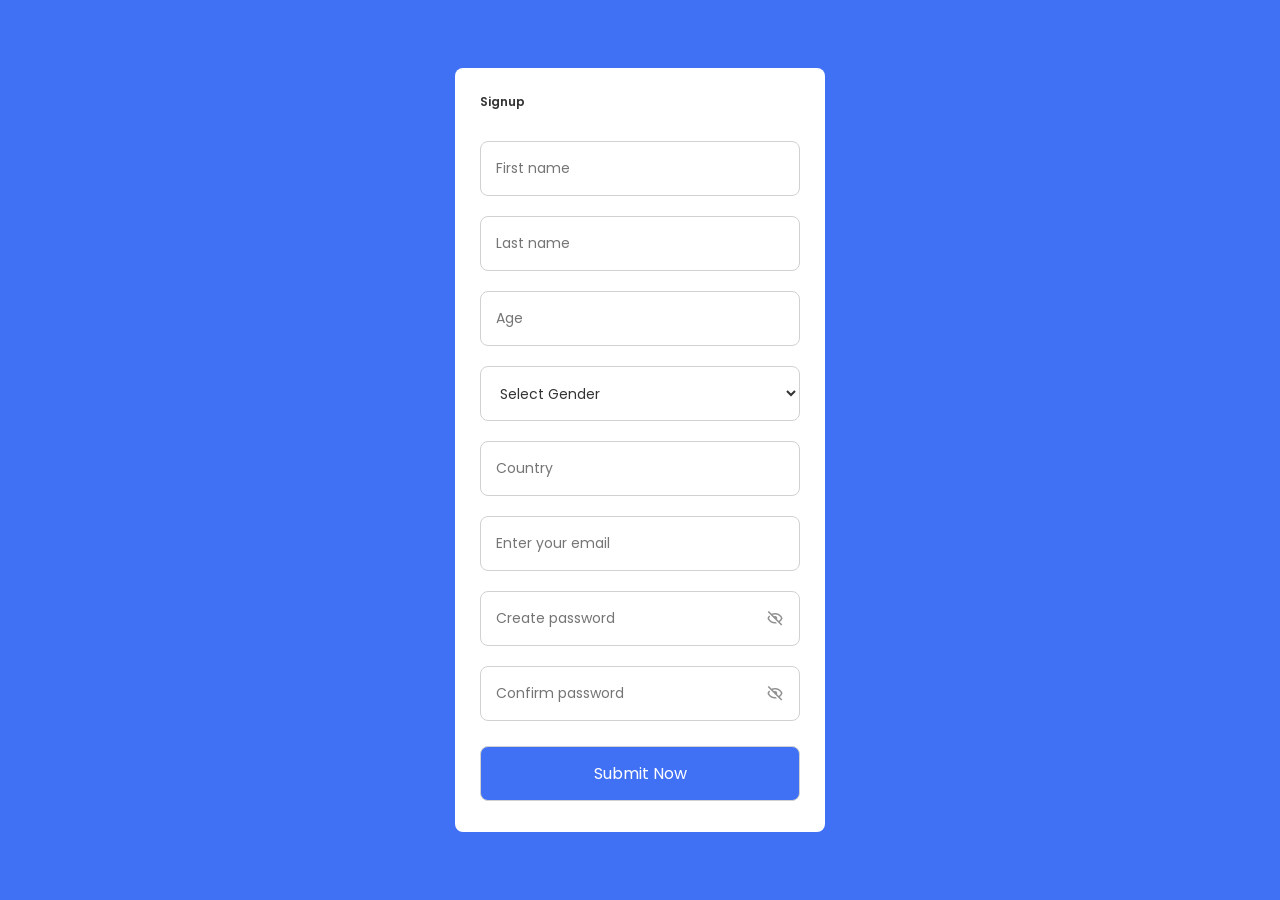
<file: index.html>
<!DOCTYPE html>
<html lang="en">

<head>
    <meta charset="UTF-8" />
    <meta http-equiv="X-UA-Compatible" content="IE=edge" />
    <meta name="viewport" content="width=device-width, initial-scale=1.0" />
    <title>User Registration</title>
    <!-- CSS -->
    <link rel="stylesheet" href="style.css" />
    <!-- Boxicons CSS -->
    <link href="https://unpkg.com/boxicons@2.1.2/css/boxicons.min.css" rel="stylesheet" />
</head>

<body>
    <div class="container">
        <header>Signup</header>
        <form action="/home/charles/WEB DEVELOPMENT/UserRegistrationProject/login.html">

            <!-- First Name -->
            <div class="input-field">
                <input type="text" placeholder="First name" class="fname" />
                <span class="error">
                    <i class="bx bx-error-circle error-icon"></i>
                    <p class="error-text">Please enter your first name</p>
                </span>
            </div>

            <!-- Last Name -->
            <div class="input-field">
                <input type="text" placeholder="Last name" class="lname" />
                <span class="error">
                    <i class="bx bx-error-circle error-icon"></i>
                    <p class="error-text">Please enter your last name</p>
                </span>
            </div>

            <!-- Age -->
            <div class="input-field">
                <input type="number" placeholder="Age" class="age" />
                <span class="error">
                    <i class="bx bx-error-circle error-icon"></i>
                    <p class="error-text">Please enter a valid age</p>
                </span>
            </div>

            <!-- Gender Dropdown -->
            <div class="input-field">
                <select class="gender" title="Gender">
                    <option value="" disabled selected>Select Gender</option>
                    <option value="male">Male</option>
                    <option value="female">Female</option>
                    <option value="other">Other</option>
                </select>
                <span class="error">
                    <i class="bx bx-error-circle error-icon"></i>
                    <p class="error-text">Please select your gender</p>
                </span>
            </div>

            <!-- Country -->
            <div class="input-field">
                <input type="text" placeholder="Country" class="country" />
                <span class="error">
                    <i class="bx bx-error-circle error-icon"></i>
                    <p class="error-text">Please enter your country</p>
                </span>
            </div>

            <!-- Email Field -->
            <div class="input-field">
                <input type="email" placeholder="Enter your email" class="email" />
                <span class="error email-error">
                    <i class="bx bx-error-circle error-icon"></i>
                    <p class="error-text">Please enter a valid email</p>
                </span>
            </div>


            <!-- Password Field -->
            <div class="input-field">
                <input type="password" placeholder="Create password" class="password" />
                <i class="bx bx-hide show-hide"></i>
                <span class="error password-error">
                    <i class="bx bx-error-circle error-icon"></i>
                    <p class="error-text">
                        Please enter at least 8 characters with a number, symbol, small, and capital letter.
                    </p>
                </span>
            </div>

            <!-- Confirm Password Field -->
            <div class="input-field">
                <input type="password" placeholder="Confirm password" class="cPassword" />
                <i class="bx bx-hide show-hide"></i>
                <span class="error cPassword-error">
                    <i class="bx bx-error-circle error-icon"></i>
                    <p class="error-text">Passwords don't match</p>
                </span>
            </div>

            <!-- Submit Button -->
            <div class="input-field button">
                <input type="submit" value="Submit Now" />
            </div>
        </form>
    </div>
    <!-- JavaScript -->
    <script src="script.js"></script>
</body>

</html>
</file>
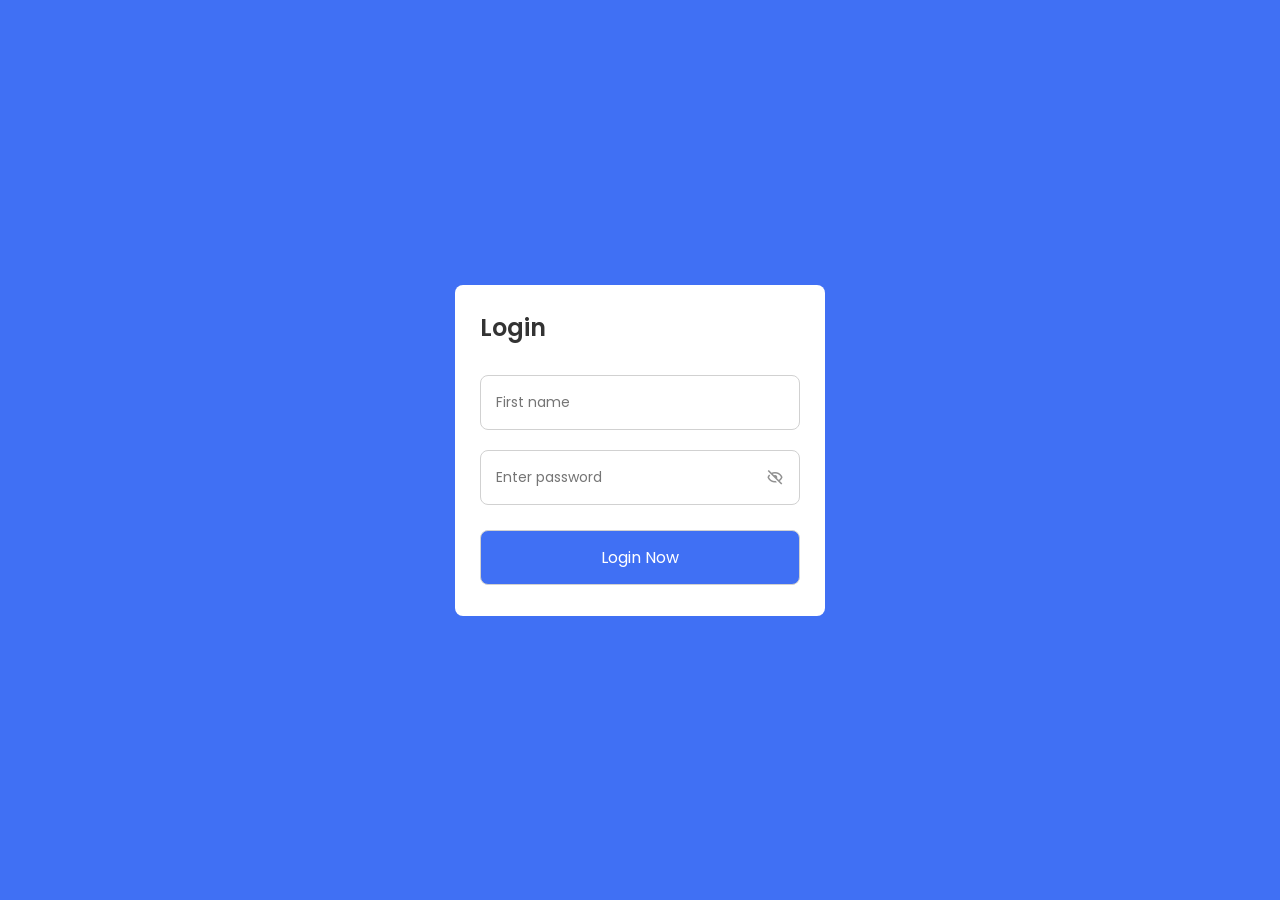
<file: login.html>
<!DOCTYPE html>
<html lang="en">

<head>
    <meta charset="UTF-8">
    <meta name="viewport" content="width=device-width, initial-scale=1.0">
    <title>Login</title>
    <link rel="stylesheet" href="login.css" />
    <link href="https://unpkg.com/boxicons@2.1.2/css/boxicons.min.css" rel="stylesheet" />
</head>

<body>
    <div class="container">
        <header>Login</header>
        <form action="/home/charles/WEB DEVELOPMENT/UserRegistrationProject/welcome.html">
            <!-- First Name -->
            <div class="input-field">
                <input type="text" placeholder="First name" class="fname" />
                <span class="error">
                    <i class="bx bx-error-circle error-icon"></i>
                    <p class="error-text">First name does not match records</p>
                </span>
            </div>

            <!-- Password Field -->
            <div class="input-field">
                <input type="password" placeholder="Enter password" class="password" />
                <i class="bx bx-hide show-hide"></i>
                <span class="error password-error">
                    <i class="bx bx-error-circle error-icon"></i>
                    <p class="error-text">
                        Incorrect Password!
                    </p>
                </span>
            </div>

            <!-- Login Button -->
            <div class="input-field button">
                <input type="submit" value="Login Now" />
            </div>
        </form>
    </div>

    <script src="login.js"></script>
</body>

</html>
</file>
<file: style.css>
/* Google Fonts - Poppins */
@import url("https://fonts.googleapis.com/css2?family=Poppins:wght@300;400;500;600&display=swap");

* {
    margin: 0;
    padding: 0;
    box-sizing: border-box;
    font-family: "Poppins", sans-serif;
}

body {
    min-height: 100vh;
    display: flex;
    align-items: center;
    justify-content: center;
    background: #4070f4;
}

.container {
    position: relative;
    max-width: 370px;
    width: 100%;
    padding: 25px;
    border-radius: 8px;
    background-color: #fff;
}

.container header {
    font-size: 12px;
    font-weight: 600;
    color: #333;
}

.container form {
    margin-top: 30px;
}

.input-field {
    position: relative;
    width: 100%;
    margin-bottom: 20px;
}

.input-field input,
.input-field select {
    height: 55px;
    width: 100%;
    outline: none;
    border: none;
    border-radius: 8px;
    padding: 0 15px;
    border: 1px solid #d1d1d1;
    background-color: #fff;
    font-size: 14px;
    color: #333;
}

/* Red Border when input/select has the invalid class */
.input-field input.invalid,
.input-field select.invalid {
    border-color: #d93025;
}

.input-field .show-hide {
    position: absolute;
    right: 13px;
    top: 27px;
    transform: translateY(-50%);
    font-size: 18px;
    color: #919191;
    cursor: pointer;
    padding: 3px;
}

/* Defualt state for error messages */
.input-field .error {
    display: none;
    align-items: center;
    margin-top: 6px;
    color: #d93025;
    font-size: 13px;
}

/* SHow error message when input/select has the invalid class */
.input-field input.invalid + .error,
.input-field select.invalid + .error,
.input-field input.invalid ~ .error {
    display: flex;
}

.error .error-icon {
    margin-right: 6px;
    font-size: 15px;
}

.button{
    margin: 25px 0 6px;
}

.button input {
    color: #fff;
    font-size: 16px;
    font-weight: 400;
    background-color: #4070f4;
    cursor: pointer;
    transition: all 0.3s ease;
    height: 55px;
}

.button input:hover {
    background-color: #4070f4;
}
</file>
<file: login.css>
/* Google Fonts - Poppins */
@import url("https://fonts.googleapis.com/css2?family=Poppins:wght@300;400;500;600&display=swap");

* {
    margin: 0;
    padding: 0;
    box-sizing: border-box;
    font-family: "Poppins", sans-serif;
}

body {
    min-height: 100vh;
    display: flex;
    align-items: center;
    justify-content: center;
    background: #4070f4;
}



.container {
    position: relative;
    max-width: 370px;
    width: 100%;
    padding: 25px;
    border-radius: 8px;
    background-color: #fff;
}

.container header {
    font-size: 24px;
    font-weight: 600;
    color: #333;
}

.container form {
    margin-top: 30px;
}

.input-field {
    position: relative;
    width: 100%;
    margin-bottom: 20px;
}

.input-field input,
.input-field select {
    height: 55px;
    width: 100%;
    outline: none;
    border: none;
    border-radius: 8px;
    padding: 0 15px;
    border: 1px solid #d1d1d1;
    background-color: #fff;
    font-size: 14px;
    color: #333;
}

/* Red Border when input/select has the invalid class */
.input-field input.invalid,
.input-field select.invalid {
    border-color: #d93025;
}

.input-field .show-hide {
    position: absolute;
    right: 13px;
    top: 27px;
    transform: translateY(-50%);
    font-size: 18px;
    color: #919191;
    cursor: pointer;
    padding: 3px;
}

/* Defualt state for error messages */
.input-field .error {
    display: none;
    align-items: center;
    margin-top: 6px;
    color: #d93025;
    font-size: 13px;
}

/* SHow error message when input/select has the invalid class */
.input-field input.invalid + .error,
.input-field select.invalid + .error,
.input-field input.invalid ~ .error {
    display: flex;
}

.error .error-icon {
    margin-right: 6px;
    font-size: 15px;
}

.button{
    margin: 25px 0 6px;
}

.button input {
    color: #fff;
    font-size: 16px;
    font-weight: 400;
    background-color: #4070f4;
    cursor: pointer;
    transition: all 0.3s ease;
    height: 55px;
}

.button input:hover {
    background-color: #4070f4;
}
</file>
